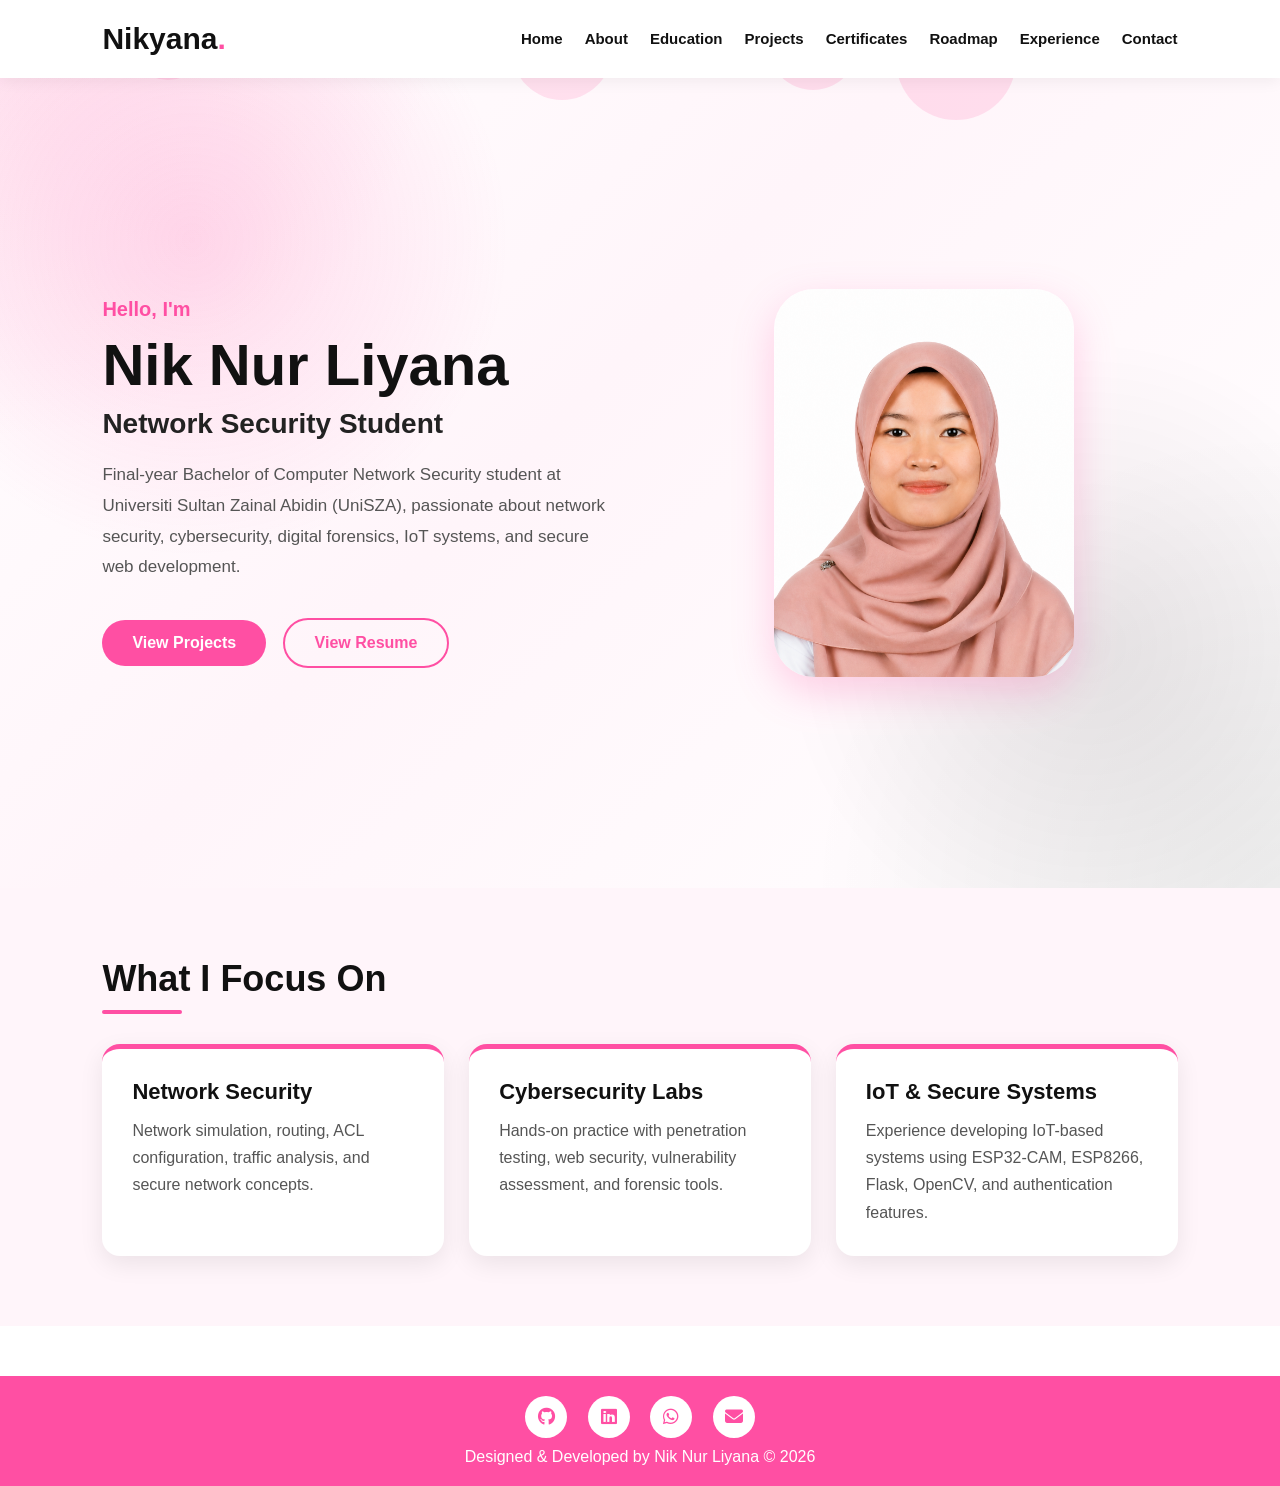
<file: index.html>
<!DOCTYPE html>
<html lang="en">
<head>
    <meta charset="UTF-8">
    <meta name="viewport" content="width=device-width, initial-scale=1.0">
    <title>Nikyana | E-Portfolio</title>
    <link rel="stylesheet" href="style.css">
    <link rel="stylesheet"
href="https://cdnjs.cloudflare.com/ajax/libs/font-awesome/6.5.1/css/all.min.css">
</head>
<body>

    <div class="particles">
    <span></span>
    <span></span>
    <span></span>
    <span></span>
    <span></span>
    <span></span>
    <span></span>
    <span></span>
</div>

<nav class="navbar">
    <div class="logo">Nikyana<span>.</span></div>

    <ul class="nav-links">
        <li><a href="index.html">Home</a></li>
        <li><a href="about.html">About</a></li>
        <li><a href="education.html">Education</a></li>
        <li><a href="projects.html">Projects</a></li>
        <li><a href="certificates.html">Certificates</a></li>
        <li><a href="roadmap.html">Roadmap</a></li>
        <li><a href="experience.html">Experience</a></li>
        <li><a href="contact.html">Contact</a></li>
    </ul>
</nav>

<section class="home">
    <div class="home-text">
        <p class="intro">Hello, I'm</p>
        <h1>Nik Nur Liyana</h1>
        <h3>Network Security Student</h3>

        <p class="description">
            Final-year Bachelor of Computer Network Security student at Universiti Sultan Zainal Abidin (UniSZA), 
            passionate about network security, cybersecurity, digital forensics, IoT systems, and secure web development.
        </p>

        <div class="buttons">
            <a href="projects.html" class="btn primary">View Projects</a>
            <a href="resume/myRESUME.pdf" target="_blank" class="btn secondary">View Resume</a>
        </div>
    </div>

    <div class="home-image">
        <img src="images/profile5.png" alt="Profile Picture">
    </div>
</section>

<section class="quick-section">
    <h2>What I Focus On</h2>

    <div class="quick-grid">
        <div class="quick-card">
            <h3>Network Security</h3>
            <p>Network simulation, routing, ACL configuration, traffic analysis, and secure network concepts.</p>
        </div>

        <div class="quick-card">
            <h3>Cybersecurity Labs</h3>
            <p>Hands-on practice with penetration testing, web security, vulnerability assessment, and forensic tools.</p>
        </div>

        <div class="quick-card">
            <h3>IoT & Secure Systems</h3>
            <p>Experience developing IoT-based systems using ESP32-CAM, ESP8266, Flask, OpenCV, and authentication features.</p>
        </div>
    </div>
</section>

<footer>

    <div class="social-icons">

        <a href="https://github.com/nikunuru04" target="_blank">
            <i class="fab fa-github"></i>
        </a>

        <a href="https://www.linkedin.com/in/nikyanaa" target="_blank">
            <i class="fab fa-linkedin"></i>
        </a>

        <a href="https://wa.me/60149162902" target="_blank">
            <i class="fab fa-whatsapp"></i>
        </a>

        <a href="mailto:nikyana69@gmail.com">
            <i class="fas fa-envelope"></i>
        </a>

    </div>

    <p>Designed & Developed by Nik Nur Liyana © 2026</p>

</footer>

</body>
</html>
</file>
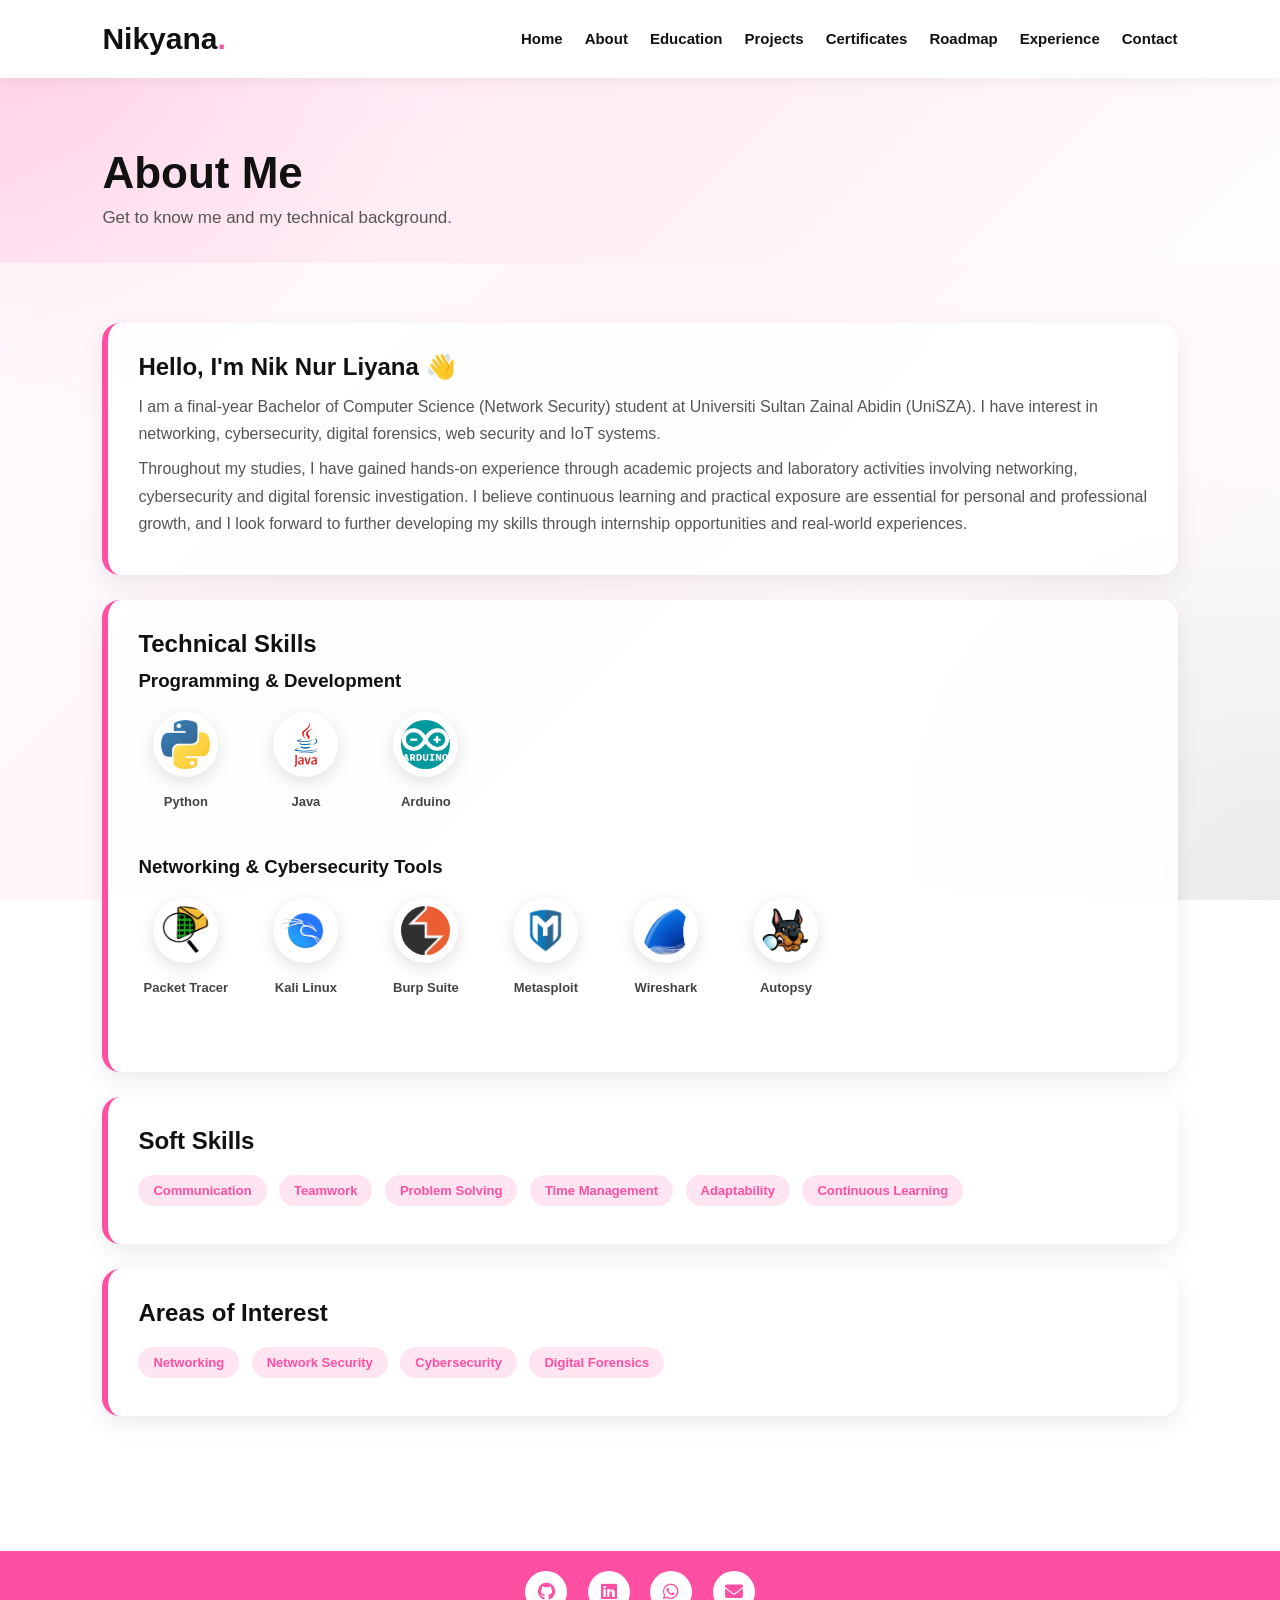
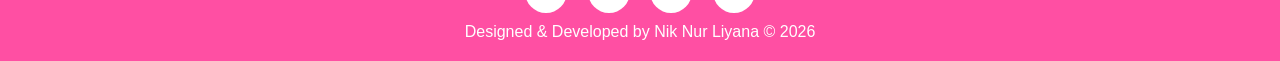
<file: about.html>
<!DOCTYPE html>
<html lang="en">
<head>
<meta charset="UTF-8">
<meta name="viewport" content="width=device-width, initial-scale=1.0">
<title>About | Nikyana</title>
<link rel="stylesheet" href="style.css">
</head>
<link rel="stylesheet"
href="https://cdnjs.cloudflare.com/ajax/libs/font-awesome/6.5.1/css/all.min.css">
<body>

<nav class="navbar">
<div class="logo">Nikyana<span>.</span></div>
<ul class="nav-links">
 <li><a href="index.html">Home</a></li>
        <li><a href="about.html">About</a></li>
        <li><a href="education.html">Education</a></li>
        <li><a href="projects.html">Projects</a></li>
        <li><a href="certificates.html">Certificates</a></li>
        <li><a href="roadmap.html">Roadmap</a></li>
        <li><a href="experience.html">Experience</a></li>
        <li><a href="contact.html">Contact</a></li>
</ul>
</nav>

<section class="page-header">
<h1>About Me</h1>
<p>Get to know me and my technical background.</p>
</section>

<section class="content-section">

<div class="card">
<h2>Hello, I'm Nik Nur Liyana 👋</h2>
<p>
I am a final-year Bachelor of Computer Science (Network Security) student at Universiti Sultan Zainal Abidin (UniSZA). 
I have interest in networking, cybersecurity, digital forensics, web security and IoT systems.
</p>
<p>
Throughout my studies, I have gained hands-on experience through academic projects and laboratory activities involving networking, cybersecurity and digital forensic investigation. 
I believe continuous learning and practical exposure are essential for personal and professional growth, and I look forward to further developing my skills through internship opportunities and real-world experiences.
</p>
</div>

<div class="card">
<h2>Technical Skills</h2>

<h3>Programming & Development</h3>
<div class="skill-icons">
    <div class="skill-item">
        <img src="images/python.jpg" alt="Python">
        <p>Python</p>
    </div>

    <div class="skill-item">
        <img src="images/java.jpg" alt="Java">
        <p>Java</p>
    </div>

    <div class="skill-item">
        <img src="images/arduino.jpg" alt="Arduino">
        <p>Arduino</p>
    </div>
</div>

<h3>Networking & Cybersecurity Tools</h3>
<div class="skill-icons">
    <div class="skill-item">
        <img src="images/packettracer.jpg" alt="Packet Tracer">
        <p>Packet Tracer</p>
    </div>

    <div class="skill-item">
        <img src="images/kalilinux.jpg" alt="Kali Linux">
        <p>Kali Linux</p>
    </div>

    <div class="skill-item">
        <img src="images/burpsuite.jpg" alt="Burp Suite">
        <p>Burp Suite</p>
    </div>

    <div class="skill-item">
        <img src="images/metasploit.png" alt="Metasploit">
        <p>Metasploit</p>
    </div>

    <div class="skill-item">
        <img src="images/wireshark.jpg" alt="Wireshark">
        <p>Wireshark</p>
    </div>

    <div class="skill-item">
        <img src="images/autopsy.jpg" alt="Autopsy">
        <p>Autopsy</p>
    </div>
</div>

</div>

<div class="card">
<h2>Soft Skills</h2>
<div class="tags">
<span>Communication</span>
<span>Teamwork</span>
<span>Problem Solving</span>
<span>Time Management</span>
<span>Adaptability</span>
<span>Continuous Learning</span>
</div>
</div>

<div class="card">
<h2>Areas of Interest</h2>
<div class="tags">
<span>Networking</span>
<span>Network Security</span>
<span>Cybersecurity</span>
<span>Digital Forensics</span>
</div>
</div>

</section>

<footer>

    <div class="social-icons">

        <a href="https://github.com/nikunuru04" target="_blank">
            <i class="fab fa-github"></i>
        </a>

        <a href="https://www.linkedin.com/in/nikyanaa" target="_blank">
            <i class="fab fa-linkedin"></i>
        </a>

        <a href="https://wa.me/60149162902" target="_blank">
            <i class="fab fa-whatsapp"></i>
        </a>

        <a href="mailto:nikyana69@gmail.com">
            <i class="fas fa-envelope"></i>
        </a>

    </div>

    <p>Designed & Developed by Nik Nur Liyana © 2026</p>

</footer>

</body>
</html>
</file>
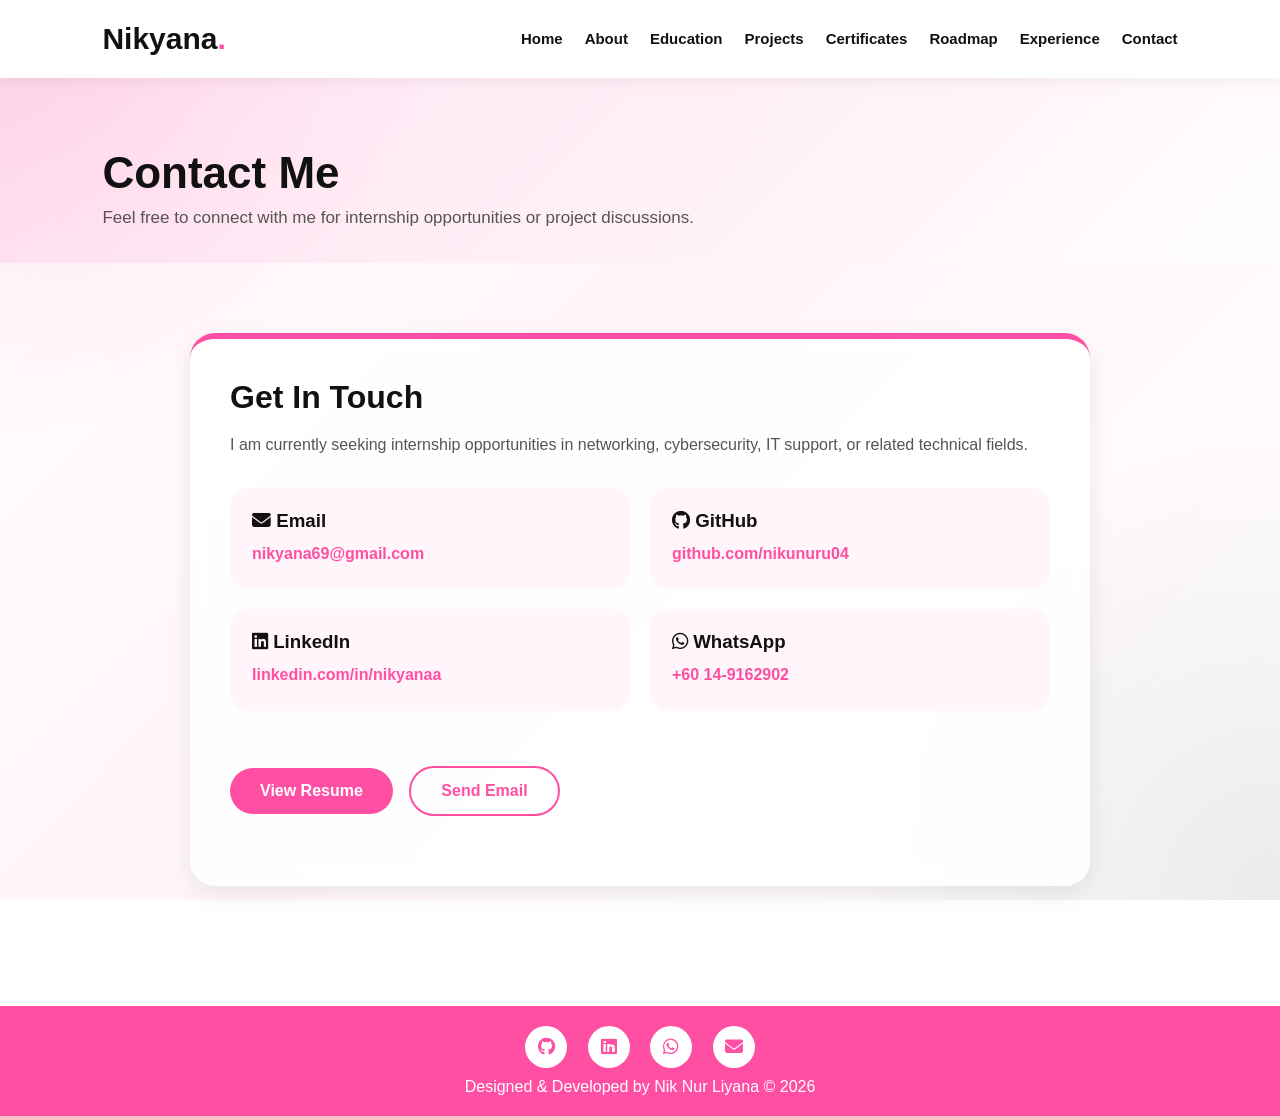
<file: contact.html>
<!DOCTYPE html>
<html lang="en">
<head>
<meta charset="UTF-8">
<meta name="viewport" content="width=device-width, initial-scale=1.0">
<title>Contact | Nikyana</title>
<link rel="stylesheet" href="style.css">
<link rel="stylesheet"
href="https://cdnjs.cloudflare.com/ajax/libs/font-awesome/6.5.1/css/all.min.css">
</head>

<body>

<nav class="navbar">
<div class="logo">Nikyana<span>.</span></div>

<ul class="nav-links">
    <li><a href="index.html">Home</a></li>
        <li><a href="about.html">About</a></li>
        <li><a href="education.html">Education</a></li>
        <li><a href="projects.html">Projects</a></li>
        <li><a href="certificates.html">Certificates</a></li>
        <li><a href="roadmap.html">Roadmap</a></li>
        <li><a href="experience.html">Experience</a></li>
        <li><a href="contact.html">Contact</a></li>
</ul>
</nav>

<section class="page-header">
<h1>Contact Me</h1>
<p>Feel free to connect with me for internship opportunities or project discussions.</p>
</section>

<section class="contact-section">

<div class="contact-card">
<h2>Get In Touch</h2>

<p>
I am currently seeking internship opportunities in networking, cybersecurity,
IT support, or related technical fields.
</p>

<div class="contact-info">

    <div class="contact-item">
        <h3>
            <i class="fas fa-envelope"></i>
            Email
        </h3>

        <p>
            <a href="mailto:nikyana69@gmail.com">
                nikyana69@gmail.com
            </a>
        </p>
    </div>


    <div class="contact-item">
        <h3>
            <i class="fab fa-github"></i>
            GitHub
        </h3>

        <p>
            <a href="https://github.com/nikunuru04" target="_blank">
                github.com/nikunuru04
            </a>
        </p>
    </div>


    <div class="contact-item">
        <h3>
            <i class="fab fa-linkedin"></i>
            LinkedIn
        </h3>

        <p>
            <a href="https://www.linkedin.com/in/nikyanaa" target="_blank">
                linkedin.com/in/nikyanaa
            </a>
        </p>
    </div>


    <div class="contact-item">
        <h3>
            <i class="fab fa-whatsapp"></i>
            WhatsApp
        </h3>

        <p>
            <a href="https://wa.me/60149162902" target="_blank">
                +60 14-9162902
            </a>
        </p>

</div>

<div class="buttons">
<a href="resume/myRESUME.pdf" target="_blank" class="btn primary">View Resume</a>
<a href="mailto:nikyana69@gmail.com" class="btn secondary">Send Email</a>
</div>

</div>

</section>

<footer>

    <div class="social-icons">

        <a href="https://github.com/nikunuru04" target="_blank">
            <i class="fab fa-github"></i>
        </a>

        <a href="https://www.linkedin.com/in/nikyanaa" target="_blank">
            <i class="fab fa-linkedin"></i>
        </a>

        <a href="https://wa.me/60149162902" target="_blank">
            <i class="fab fa-whatsapp"></i>
        </a>

        <a href="mailto:nikyana69@gmail.com">
            <i class="fas fa-envelope"></i>
        </a>

    </div>

    <p>Designed & Developed by Nik Nur Liyana © 2026</p>

</footer>

</body>
</html>
</file>
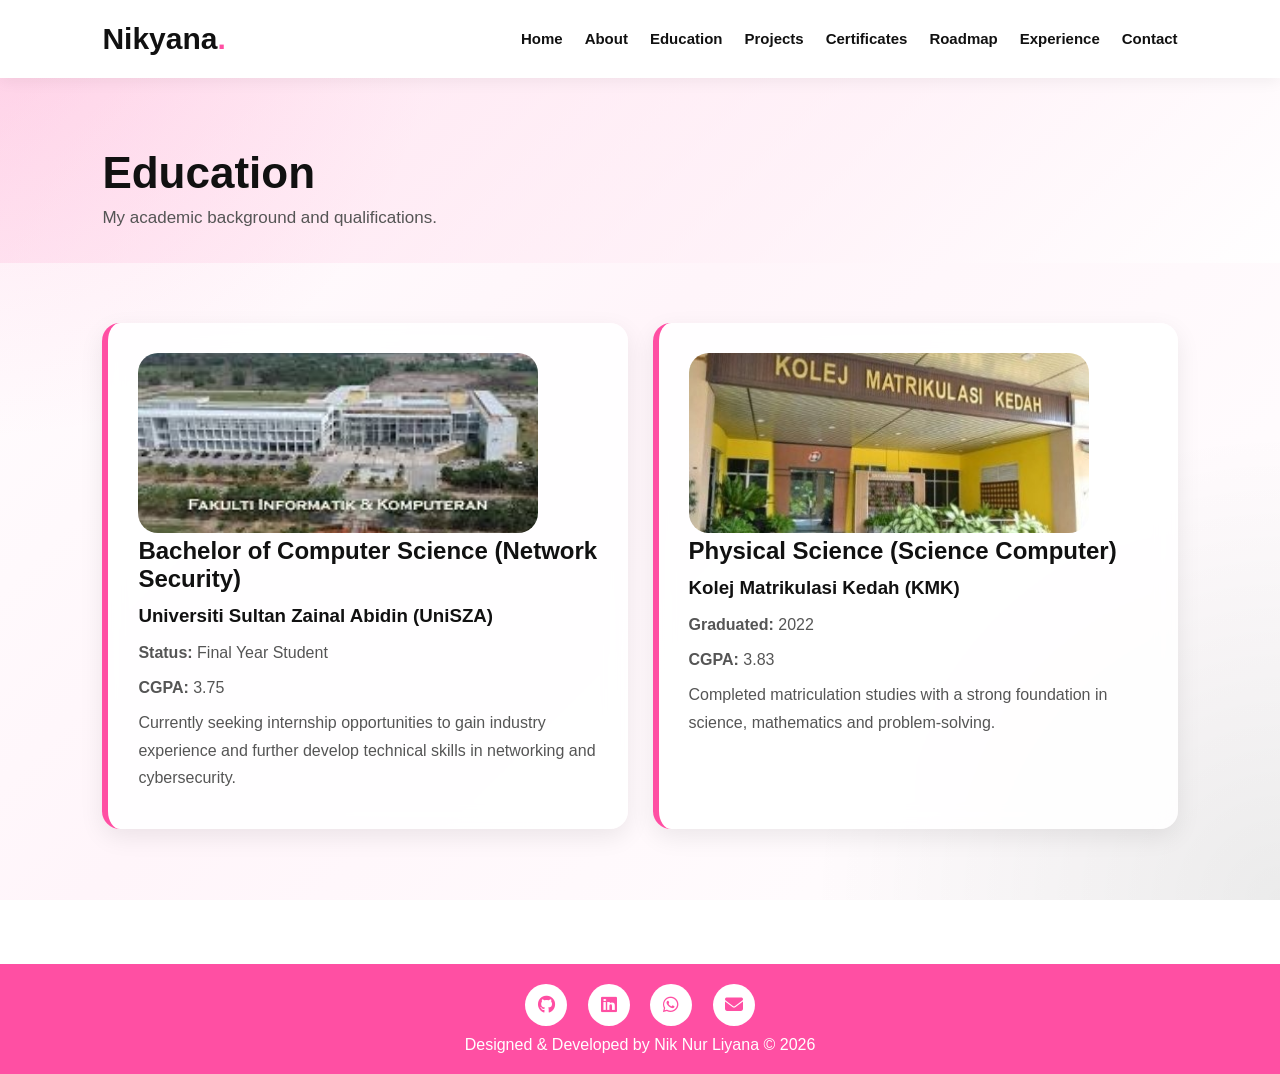
<file: education.html>
<!DOCTYPE html>
<html lang="en">
<head>
<meta charset="UTF-8">
<meta name="viewport" content="width=device-width, initial-scale=1.0">
<title>Education | Nikyana</title>
<link rel="stylesheet" href="style.css">
<link rel="stylesheet"
href="https://cdnjs.cloudflare.com/ajax/libs/font-awesome/6.5.1/css/all.min.css">
</head>
<body>

<nav class="navbar">
<div class="logo">Nikyana<span>.</span></div>
<ul class="nav-links">
    <li><a href="index.html">Home</a></li>
        <li><a href="about.html">About</a></li>
        <li><a href="education.html">Education</a></li>
        <li><a href="projects.html">Projects</a></li>
        <li><a href="certificates.html">Certificates</a></li>
        <li><a href="roadmap.html">Roadmap</a></li>
        <li><a href="experience.html">Experience</a></li>
        <li><a href="contact.html">Contact</a></li>
</ul>
</nav>

<section class="page-header">
<h1>Education</h1>
<p>My academic background and qualifications.</p>
</section>

<section class="content-section">

<div class="grid">

<div class="card image-card">
<img src="images/unisza.jpeg" alt="UniSZA">

<h2>Bachelor of Computer Science (Network Security)</h2>
<h3>Universiti Sultan Zainal Abidin (UniSZA)</h3>

<p><strong>Status:</strong> Final Year Student</p>
<p><strong>CGPA:</strong> 3.75</p>
<p>
Currently seeking internship opportunities to gain industry experience and further develop technical skills in networking and cybersecurity.
</p>
</div>

<div class="card image-card">
<img src="images/kmk.jpg" alt="Kolej Matrikulasi Kedah">

<h2>Physical Science (Science Computer)</h2>
<h3>Kolej Matrikulasi Kedah (KMK)</h3>

<p><strong>Graduated:</strong> 2022</p>
<p><strong>CGPA:</strong> 3.83</p>
<p>
Completed matriculation studies with a strong foundation in science, mathematics and problem-solving.
</p>
</div>

</div>

</section>

<footer>

    <div class="social-icons">

        <a href="https://github.com/nikunuru04" target="_blank">
            <i class="fab fa-github"></i>
        </a>

        <a href="https://www.linkedin.com/in/nikyanaa" target="_blank">
            <i class="fab fa-linkedin"></i>
        </a>

        <a href="https://wa.me/60149162902" target="_blank">
            <i class="fab fa-whatsapp"></i>
        </a>

        <a href="mailto:nikyana69@gmail.com">
            <i class="fas fa-envelope"></i>
        </a>

    </div>

    <p>Designed & Developed by Nik Nur Liyana © 2026</p>

</footer>

</body>
</html>
</file>
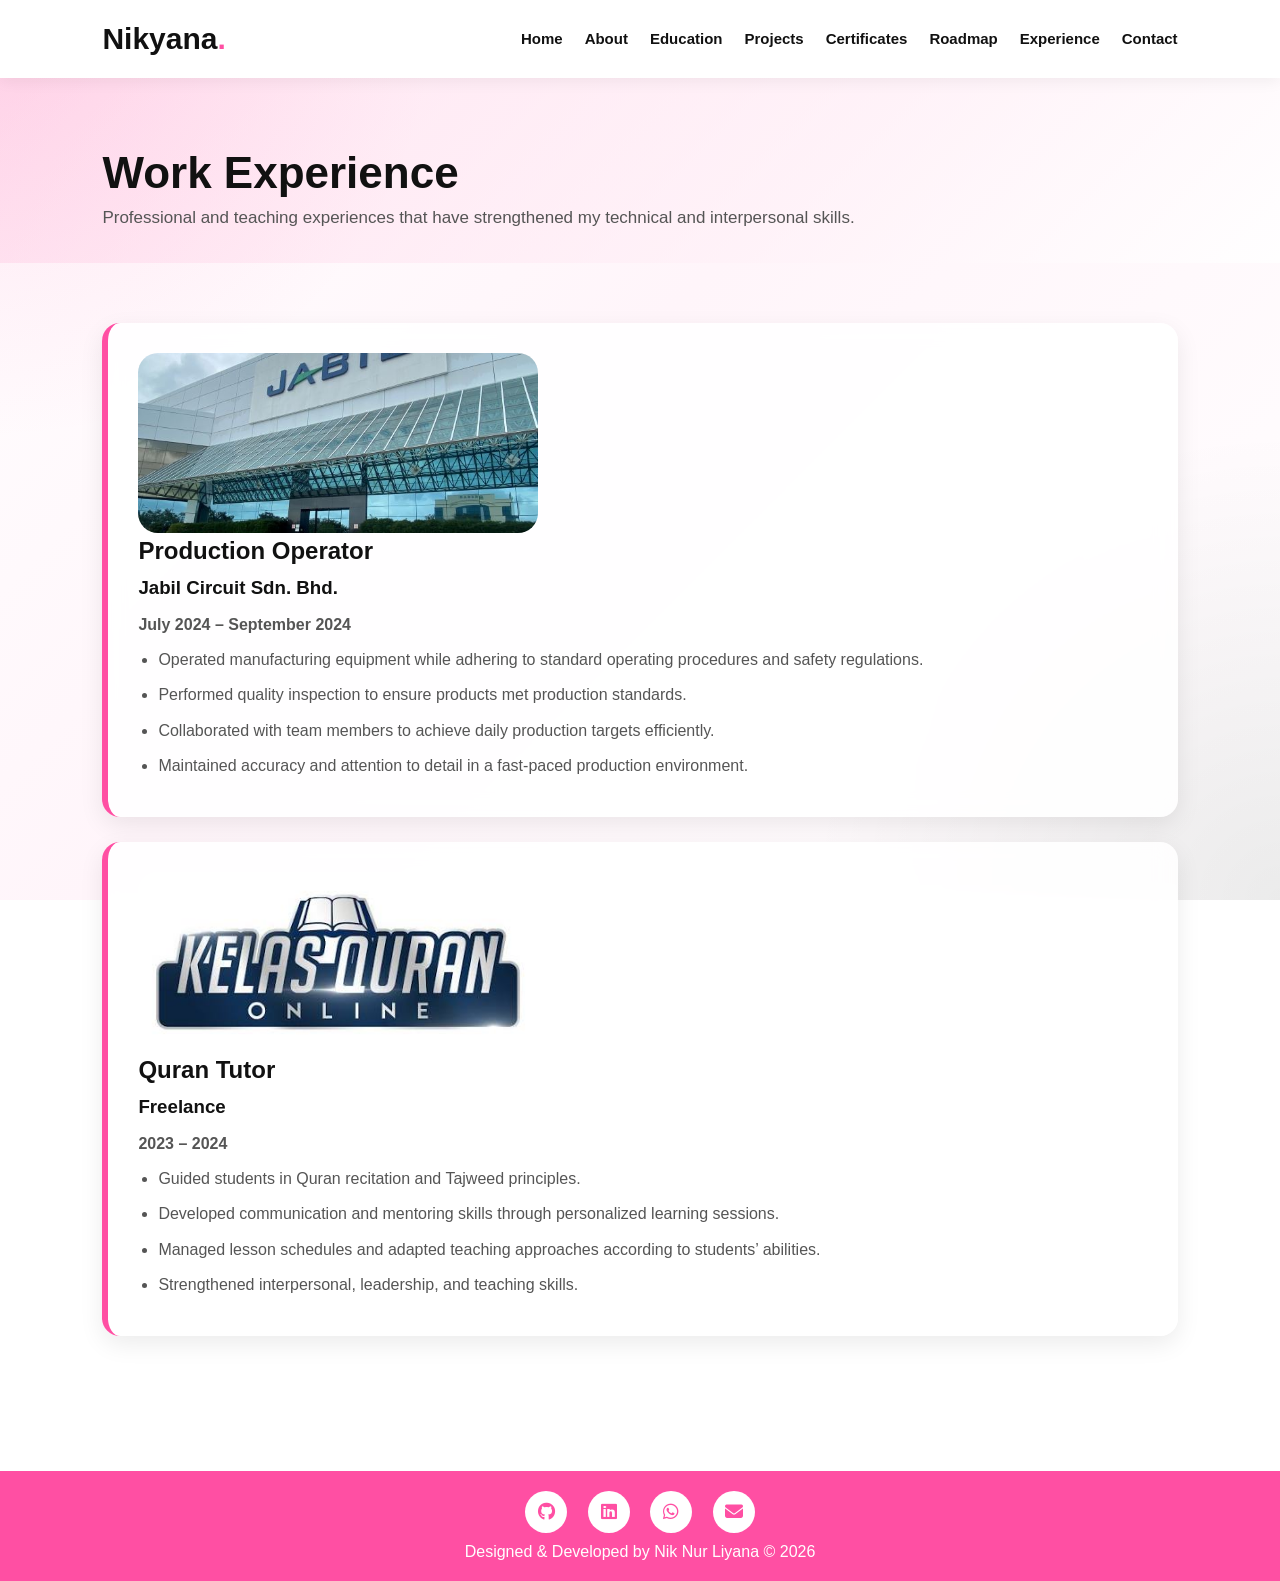
<file: experience.html>
<!DOCTYPE html>
<html lang="en">
<head>
    <meta charset="UTF-8">
    <meta name="viewport" content="width=device-width, initial-scale=1.0">
    <title>Experience | Nikyana</title>
    <link rel="stylesheet" href="style.css">
    <link rel="stylesheet"
href="https://cdnjs.cloudflare.com/ajax/libs/font-awesome/6.5.1/css/all.min.css">
</head>
<body>

<nav class="navbar">
    <div class="logo">Nikyana<span>.</span></div>

    <ul class="nav-links">
        <li><a href="index.html">Home</a></li>
        <li><a href="about.html">About</a></li>
        <li><a href="education.html">Education</a></li>
        <li><a href="projects.html">Projects</a></li>
        <li><a href="certificates.html">Certificates</a></li>
        <li><a href="roadmap.html">Roadmap</a></li>
        <li><a href="experience.html">Experience</a></li>
        <li><a href="contact.html">Contact</a></li>
    </ul>
</nav>

<section class="page-header">
    <h1>Work Experience</h1>
    <p>
        Professional and teaching experiences that have strengthened my technical and interpersonal skills.
    </p>
</section>

<section class="content-section">

    <!-- JABIL -->

    <div class="card image-card">

        <img src="images/jabil.jpg">

        <h2>Production Operator</h2>

        <h3>Jabil Circuit Sdn. Bhd.</h3>

        <p><strong>July 2024 – September 2024</strong></p>

        <ul>
            <li>Operated manufacturing equipment while adhering to standard operating procedures and safety regulations.</li>

            <li>Performed quality inspection to ensure products met production standards.</li>

            <li>Collaborated with team members to achieve daily production targets efficiently.</li>

            <li>Maintained accuracy and attention to detail in a fast-paced production environment.</li>

        </ul>

    </div>


    <!-- QURAN TUTOR -->

    <div class="card image-card">

        <img src="images/kqo.jpg" alt="Quran Tutor">

        <h2>Quran Tutor</h2>

        <h3>Freelance</h3>

        <p><strong>2023 – 2024</strong></p>

        <ul>

            <li>Guided students in Quran recitation and Tajweed principles.</li>

            <li>Developed communication and mentoring skills through personalized learning sessions.</li>

            <li>Managed lesson schedules and adapted teaching approaches according to students’ abilities.</li>

            <li>Strengthened interpersonal, leadership, and teaching skills.</li>

        </ul>

    </div>

</section>

<footer>

    <div class="social-icons">

        <a href="https://github.com/nikunuru04" target="_blank">
            <i class="fab fa-github"></i>
        </a>

        <a href="https://www.linkedin.com/in/nikyanaa" target="_blank">
            <i class="fab fa-linkedin"></i>
        </a>

        <a href="https://wa.me/60149162902" target="_blank">
            <i class="fab fa-whatsapp"></i>
        </a>

        <a href="mailto:nikyana69@gmail.com">
            <i class="fas fa-envelope"></i>
        </a>

    </div>

    <p>Designed & Developed by Nik Nur Liyana © 2026</p>

</footer>

</body>
</html>
</file>
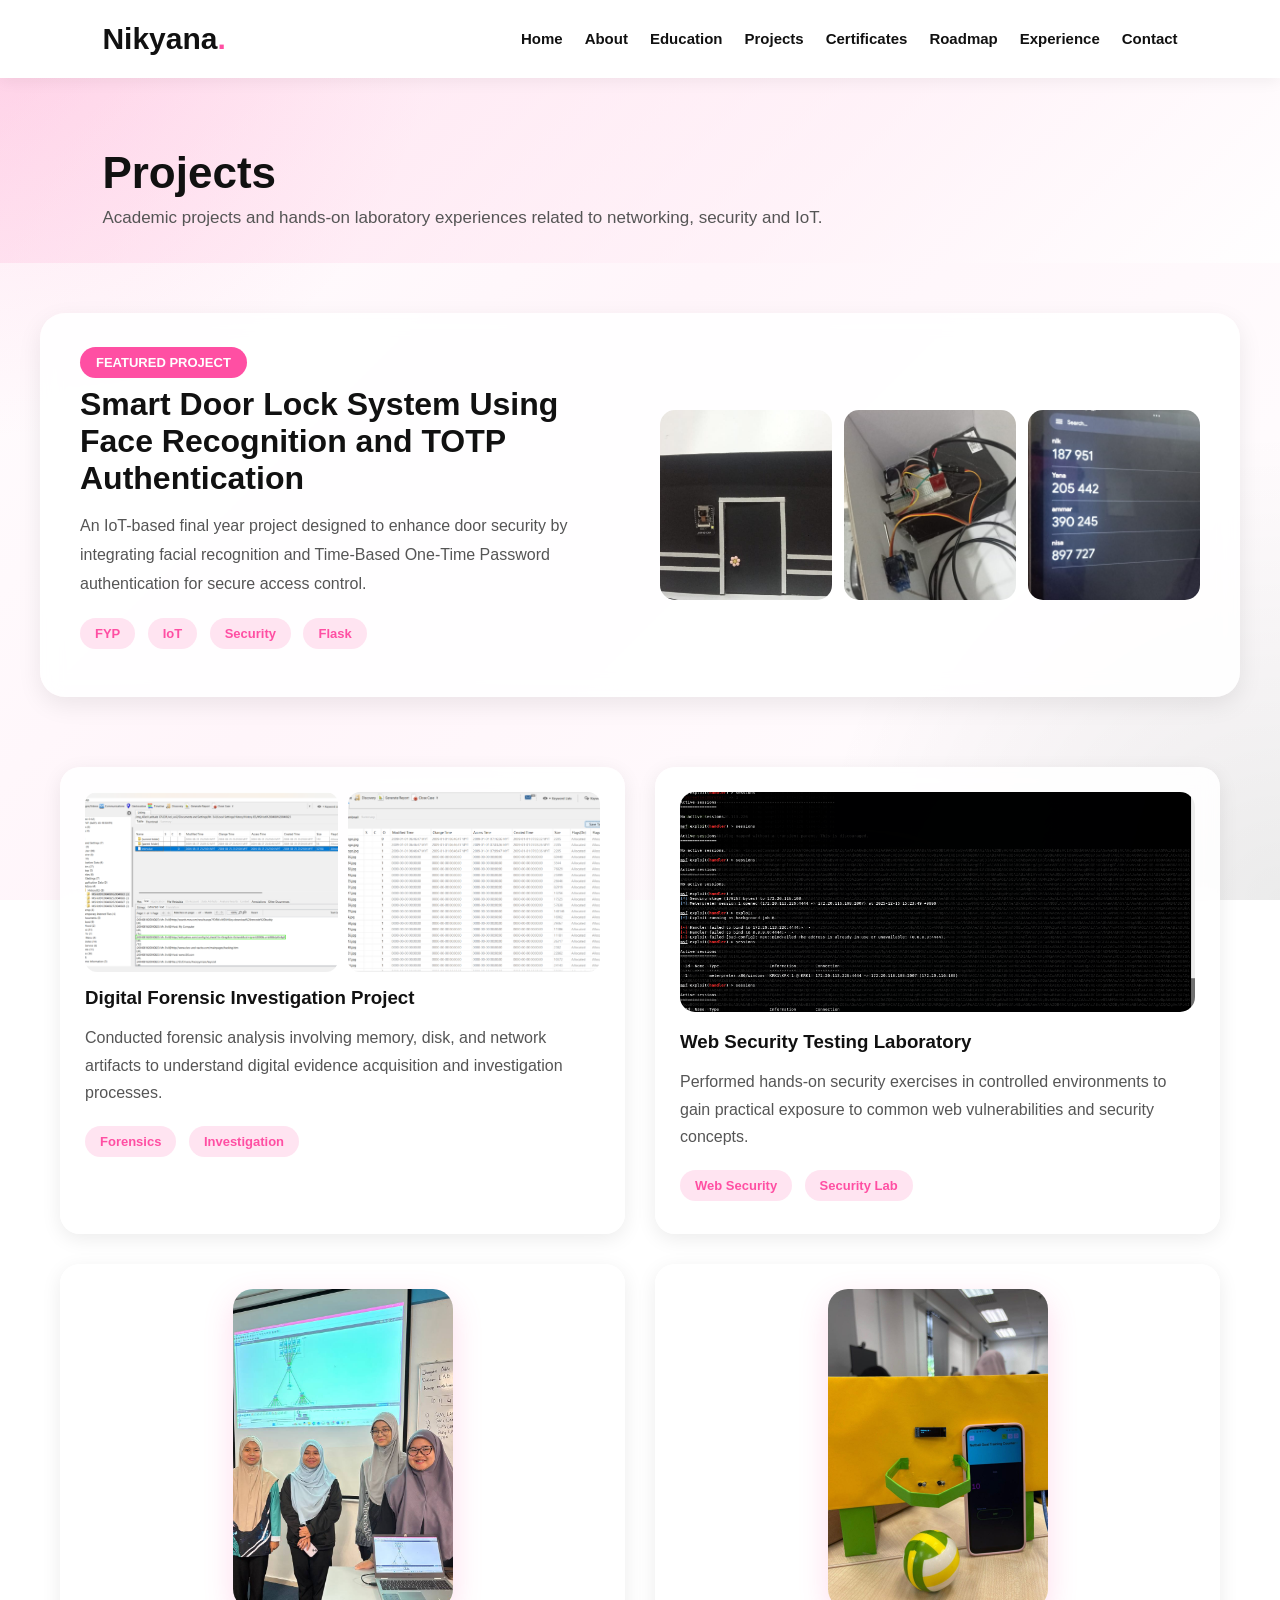
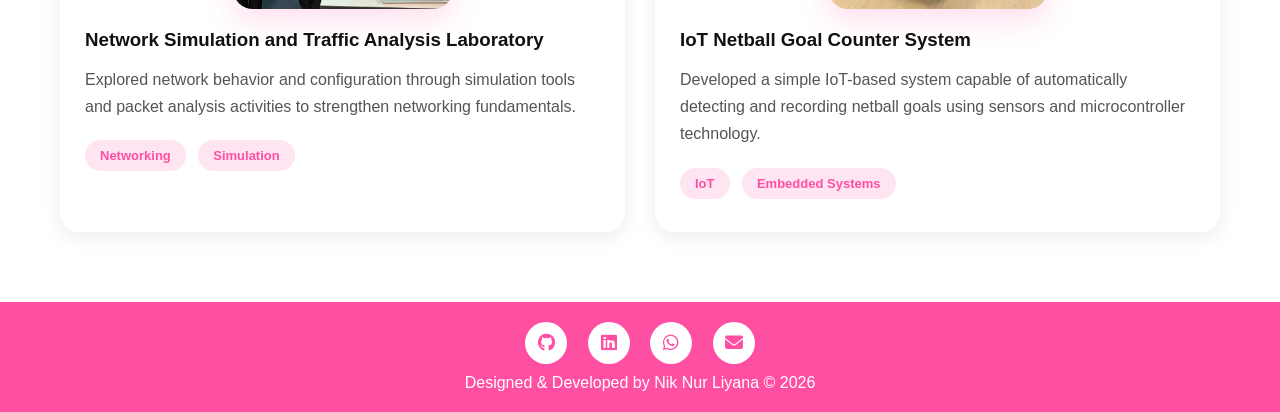
<file: projects.html>
<!DOCTYPE html>
<html lang="en">
<head>
<meta charset="UTF-8">
<meta name="viewport" content="width=device-width, initial-scale=1.0">
<title>Projects | Nikyana</title>
<link rel="stylesheet" href="style.css">
<link rel="stylesheet"
href="https://cdnjs.cloudflare.com/ajax/libs/font-awesome/6.5.1/css/all.min.css">
</head>

<body>

<nav class="navbar">
    <div class="logo">Nikyana<span>.</span></div>

    <ul class="nav-links">
        <li><a href="index.html">Home</a></li>
        <li><a href="about.html">About</a></li>
        <li><a href="education.html">Education</a></li>
        <li><a href="projects.html">Projects</a></li>
        <li><a href="certificates.html">Certificates</a></li>
        <li><a href="roadmap.html">Roadmap</a></li>
        <li><a href="experience.html">Experience</a></li>
        <li><a href="contact.html">Contact</a></li>
    </ul>
</nav>

<section class="page-header">
    <h1>Projects</h1>
    <p>Academic projects and hands-on laboratory experiences related to networking, security and IoT.</p>
</section>

<section class="featured-project">

    <div class="featured-content">
        <span class="badge">FEATURED PROJECT</span>

        <h2>Smart Door Lock System Using Face Recognition and TOTP Authentication</h2>

        <p>
            An IoT-based final year project designed to enhance door security by integrating facial recognition
            and Time-Based One-Time Password authentication for secure access control.
        </p>

        <div class="tags">
            <span>FYP</span>
            <span>IoT</span>
            <span>Security</span>
            <span>Flask</span>
        </div>
    </div>

    <div class="forensic-gallery">
        <img src="images/fyp1.png" alt="FYP Screenshot 1">
        <img src="images/fyp2.png" alt="FYP Screenshot 2">
        <img src="images/fyp3.png" alt="FYP Screenshot 3">
    </div>

</section>

<section class="project-grid">

    <div class="project-card">
        <div class="forensic-gallery">
            <img src="images/forensic1.png" alt="Forensic Project Screenshot 1">
            <img src="images/forensic2.png" alt="Forensic Project Screenshot 2">
        </div>

        <h3>Digital Forensic Investigation Project</h3>
        <p>
            Conducted forensic analysis involving memory, disk, and network artifacts to understand digital
            evidence acquisition and investigation processes.
        </p>

        <div class="tags">
            <span>Forensics</span>
            <span>Investigation</span>
        </div>
    </div>

    <div class="project-card">
        <img src="images/securitylab.png" class="project-image" alt="Security Lab Screenshot">

        <h3>Web Security Testing Laboratory</h3>
        <p>
            Performed hands-on security exercises in controlled environments to gain practical exposure to common
            web vulnerabilities and security concepts.
        </p>

        <div class="tags">
            <span>Web Security</span>
            <span>Security Lab</span>
        </div>
    </div>

    <div class="project-card">
        <img src="images/networklab.png" class="network-image" alt="Network Lab Screenshot">

        <h3>Network Simulation and Traffic Analysis Laboratory</h3>
        <p>
            Explored network behavior and configuration through simulation tools and packet analysis activities
            to strengthen networking fundamentals.
        </p>

        <div class="tags">
            <span>Networking</span>
            <span>Simulation</span>
        </div>
    </div>

    <div class="project-card">
        <img src="images/iotcounter.jpeg" class="iot-image" alt="IoT Netball Goal Counter">

        <h3>IoT Netball Goal Counter System</h3>
        <p>
            Developed a simple IoT-based system capable of automatically detecting and recording netball goals
            using sensors and microcontroller technology.
        </p>

        <div class="tags">
            <span>IoT</span>
            <span>Embedded Systems</span>
        </div>
    </div>

</section>

<footer>
    <div class="social-icons">
        <a href="https://github.com/nikunuru04" target="_blank"><i class="fab fa-github"></i></a>
        <a href="https://www.linkedin.com/in/nikyanaa" target="_blank"><i class="fab fa-linkedin"></i></a>
        <a href="https://wa.me/60149162902" target="_blank"><i class="fab fa-whatsapp"></i></a>
        <a href="mailto:nikyana69@gmail.com"><i class="fas fa-envelope"></i></a>
    </div>

    <p>Designed & Developed by Nik Nur Liyana © 2026</p>
</footer>

</body>
</html>
</file>
<file: style.css>
*{
    margin:0;
    padding:0;
    box-sizing:border-box;
    font-family: Arial, sans-serif;
}

html{
    scroll-behavior:smooth;
}

body{
    background:#fff;
    color:#111;
}

/* NAVBAR */
.navbar{
    width:100%;
    padding:22px 8%;
    display:flex;
    justify-content:space-between;
    align-items:center;
    background:#fff;
    position:sticky;
    top:0;
    z-index:1000;
    box-shadow:0 3px 15px rgba(0,0,0,0.06);
}

.logo{
    font-size:30px;
    font-weight:800;
    color:#111;
}

.logo span{
    color:#ff4fa3;
}

.nav-links{
    list-style:none;
    display:flex;
    gap:22px;
}

.nav-links a{
    text-decoration:none;
    color:#111;
    font-weight:600;
    font-size:15px;
    transition:.3s;
}

.nav-links a:hover{
    color:#ff4fa3;
}

/* HOME */
.home{
    min-height:90vh;
    display:flex;
    align-items:center;
    justify-content:space-between;
    gap:60px;
    padding:70px 8%;
}

.home-text{
    flex:1;
}

.intro{
    color:#ff4fa3;
    font-size:20px;
    font-weight:700;
}

.home-text h1{
    font-size:58px;
    margin:10px 0;
    color:#111;
}

.home-text h3{
    font-size:28px;
    margin-bottom:20px;
    color:#222;
}

.description{
    max-width:680px;
    line-height:1.8;
    font-size:17px;
    color:#555;
}

.buttons{
    margin-top:35px;
}

.btn{
    text-decoration:none;
    padding:14px 30px;
    border-radius:40px;
    font-weight:700;
    margin-right:12px;
    display:inline-block;
    transition:.3s;
}

.primary{
    background:#ff4fa3;
    color:white;
}

.primary:hover{
    background:#111;
}

.secondary{
    border:2px solid #ff4fa3;
    color:#ff4fa3;
}

.secondary:hover{
    background:#ff4fa3;
    color:white;
}

.home-image{
    flex:1;
    display:flex;
    justify-content:center;
    align-items:center;
}

.home-image img{
    width:300px;
    max-width:100%;
    height:auto;

    border-radius:40px;

    box-shadow:0 15px 40px rgba(255,79,163,0.25);

    object-fit:contain;
}

/* QUICK SECTION */
.quick-section{
    padding:70px 8%;
    background:#fff5fa;
}

.quick-section h2{
    font-size:36px;
    margin-bottom:30px;
    color:#111;
}

.quick-section h2::after{
    content:"";
    display:block;
    width:80px;
    height:4px;
    background:#ff4fa3;
    margin-top:10px;
    border-radius:10px;
}

.quick-grid{
    display:grid;
    grid-template-columns:repeat(3, 1fr);
    gap:25px;
}

.quick-card{
    background:#fff;
    padding:30px;
    border-radius:18px;
    box-shadow:0 8px 25px rgba(0,0,0,0.08);
    border-top:5px solid #ff4fa3;
}

.quick-card h3{
    margin-bottom:12px;
    font-size:22px;
    color:#111;
}

.quick-card p{
    color:#555;
    line-height:1.7;
}

/* GENERAL PAGE */
.page-header{
    padding:70px 8% 35px;
    background:#fff5fa;
}

.page-header h1{
    font-size:44px;
    color:#111;
}

.page-header p{
    color:#555;
    margin-top:10px;
    font-size:17px;
}

.content-section{
    padding:60px 8%;
}

.card{
    background:#fff;
    padding:30px;
    border-radius:18px;
    box-shadow:0 8px 25px rgba(0,0,0,0.08);
    border-left:6px solid #ff4fa3;
    margin-bottom:25px;
}

.card h2,
.card h3{
    color:#111;
    margin-bottom:12px;
}

.card p,
.card li{
    color:#555;
    line-height:1.7;
    margin-bottom:8px;
}

.card ul{
    padding-left:20px;
}

.grid{
    display:grid;
    grid-template-columns:repeat(2, 1fr);
    gap:25px;
}

.tag{
    display:inline-block;
    background:#111;
    color:#fff;
    padding:8px 14px;
    border-radius:30px;
    margin:5px;
    font-size:14px;
}

.pink-tag{
    background:#ff4fa3;
}

/* IMAGE CARDS */
.image-card img{
    width:400px;
    height:180px;
    object-fit:cover;
    border-radius:20px;
}

/* FOOTER */
footer{
    text-align:center;
    padding:25px;
    background:#111;
    color:#fff;
}

/* RESPONSIVE */
@media(max-width:900px){
    .nav-links{
        display:none;
    }

    .home{
        flex-direction:column-reverse;
        text-align:center;
    }

    .home-text h1{
        font-size:42px;
    }

    .home-image img{
        width:250px;
        height:250px;
    }

    .quick-grid,
    .grid{
        grid-template-columns:1fr;
    }
}

.project-img{
    width:100%;
    max-width:500px;
    height:250px;
    object-fit:cover;
    border-radius:15px;
    margin-bottom:15px;
    display:block;
}

.placeholder-box{
    width:100%;
    max-width:500px;
    height:250px;
    border:2px dashed #ff69b4;
    border-radius:15px;
    display:flex;
    align-items:center;
    justify-content:center;
    margin-bottom:20px;
    color:#ff69b4;
    font-weight:600;
}

.project-tag{
    display:inline-block;
    background:#ff69b4;
    color:white;
    padding:8px 15px;
    border-radius:30px;
    margin-top:10px;
    font-size:14px;
}

/* =========================
   PROJECT PAGE REVAMP
========================= */

.featured-project{
    max-width:1200px;
    margin:50px auto;
    padding:40px;
    background:white;
    border-radius:25px;
    display:grid;
    grid-template-columns:1fr 1fr;
    gap:40px;
    box-shadow:0 8px 25px rgba(0,0,0,0.08);
}

.featured-content h2{
    font-size:2rem;
    margin:15px 0;
}

.featured-content p{
    color:#555;
    line-height:1.8;
}

.badge{
    background:#ff4fa3;
    color:white;
    padding:8px 16px;
    border-radius:30px;
    font-size:13px;
    font-weight:600;
}

.placeholder-box{
    width:100%;
    height:300px;
    border:3px dashed #ff4fa3;
    border-radius:20px;
    display:flex;
    align-items:center;
    justify-content:center;
    color:#ff4fa3;
    font-weight:600;
}

.project-grid{
    max-width:1200px;
    margin:auto;
    display:grid;
    grid-template-columns:repeat(auto-fit,minmax(400px,1fr));
    gap:30px;
    padding:20px;
}

.project-card{
    background:white;
    padding:25px;
    border-radius:20px;
    box-shadow:0 5px 20px rgba(0,0,0,0.08);
    transition:0.3s;
}

.project-card:hover{
    transform:translateY(-8px);
}

.project-card h3{
    margin-top:15px;
    margin-bottom:15px;
}

.project-card p{
    color:#555;
    line-height:1.7;
}

.project-image{
    width:100%;
    height:220px;
    object-fit:cover;
    border-radius:15px;
}

.forensic-gallery{
    display:grid;
    grid-template-columns:1fr 1fr;
    gap:10px;
}

.forensic-gallery img{
    width:100%;
    height:180px;
    object-fit:cover;
    border-radius:12px;
}

.featured-project .forensic-gallery{
    display:grid;
    grid-template-columns:repeat(3, 1fr);
    gap:12px;
    align-items:center;
}

.featured-project .forensic-gallery img{
    width:100%;
    height:190px;
    object-fit:cover;
    border-radius:15px;
}

.iot-image,
.network-image{
    width:220px;
    height:320px;

    object-fit:cover;

    border-radius:20px;

    display:block;

    margin:0 auto 20px auto;

    box-shadow:
    0 10px 30px rgba(255,79,163,0.2);
}

@media(max-width:768px){
    .featured-project .forensic-gallery{
        grid-template-columns:1fr;
    }
}

.tags{
    margin-top:20px;
}

.tags span{
    display:inline-block;
    background:#ffe4f1;
    color:#ff4fa3;
    padding:8px 15px;
    border-radius:20px;
    margin-right:8px;
    margin-bottom:8px;
    font-size:13px;
    font-weight:600;
}

/* MOBILE */

@media(max-width:768px){

    .featured-project{
        grid-template-columns:1fr;
        padding:25px;
    }

    .project-grid{
        grid-template-columns:1fr;
    }

}

/* CONTACT PAGE */

.contact-section{
    padding:70px 8%;
    display:flex;
    justify-content:center;
}

.contact-card{
    max-width:900px;
    width:100%;
    background:white;
    padding:40px;
    border-radius:25px;
    box-shadow:0 8px 25px rgba(0,0,0,0.08);
    border-top:6px solid #ff4fa3;
}

.contact-card h2{
    font-size:32px;
    margin-bottom:15px;
}

.contact-card p{
    color:#555;
    line-height:1.7;
}

.contact-info{
    display:grid;
    grid-template-columns:repeat(2,1fr);
    gap:20px;
    margin-top:30px;
    margin-bottom:30px;
}

.contact-item{
    background:#fff5fa;
    padding:22px;
    border-radius:18px;
}

.contact-item h3{
    color:#111;
    margin-bottom:8px;
}

.contact-item a{
    color:#ff4fa3;
    text-decoration:none;
    font-weight:600;
}

@media(max-width:768px){
    .contact-info{
        grid-template-columns:1fr;
    }
}

/* SKILL ICONS */

.skill-icons{
    display:flex;
    flex-wrap:wrap;
    gap:25px;
    margin:20px 0 35px;
}

.skill-item{
    text-align:center;
    width:95px;
}

.skill-item img{
    width:65px;
    height:65px;
    object-fit:cover;
    border-radius:50%;
    padding:8px;
    background:white;
    box-shadow:0 5px 18px rgba(0,0,0,0.12);
    transition:0.3s;
}

.skill-item img:hover{
    transform:translateY(-6px);
    box-shadow:0 8px 25px rgba(255,79,163,0.35);
}

.skill-item p{
    margin-top:10px;
    font-size:13px;
    font-weight:600;
    color:#444;
}

/* PROFESSIONAL PAGE WALLPAPER */

body{
    background:
        radial-gradient(circle at top left, rgba(255,79,163,0.16), transparent 28%),
        radial-gradient(circle at bottom right, rgba(0,0,0,0.08), transparent 30%),
        linear-gradient(135deg, #ffffff 0%, #fff5fa 45%, #ffffff 100%);
    background-attachment: fixed;
}

.page-header{
    background:
        linear-gradient(135deg, rgba(255,79,163,0.13), rgba(255,255,255,0.85));
}

.card,
.project-card,
.featured-project,
.contact-card{
    background:rgba(255,255,255,0.88);
    backdrop-filter: blur(10px);
}

.home{
    background:
        radial-gradient(circle at 15% 20%, rgba(255,79,163,0.18), transparent 25%),
        radial-gradient(circle at 85% 70%, rgba(0,0,0,0.08), transparent 25%);
}

/* FOOTER */

footer{
    background:#ff4fa3;
    color:white;
    text-align:center;
    padding:20px 20px;
    margin-top:50px;
}

footer p{
    font-size:16px;
    margin-top:8px;
}

.social-icons{
    margin-bottom:10px;
}

.social-icons a{
    display:inline-flex;
    justify-content:center;
    align-items:center;

    width:42px;
    height:42px;

    background:white;
    color:#ff4fa3;

    border-radius:50%;

    margin:0 8px;

    text-decoration:none;

    font-size:18px;

    transition:0.3s;
}

.social-icons a:hover{
    transform:translateY(-8px);
    background:black;
    color:white;
}

/* ROADMAP PAGE */

.roadmap-container{
    display:grid;
    grid-template-columns:repeat(2,1fr);
    gap:25px;
}

.roadmap-card{
    background:rgba(255,255,255,0.9);
    padding:30px;
    border-radius:22px;
    box-shadow:0 8px 25px rgba(0,0,0,0.08);
    border-left:6px solid #ff4fa3;
    transition:0.3s;
}

.roadmap-card:hover{
    transform:translateY(-6px);
    box-shadow:0 10px 30px rgba(255,79,163,0.25);
}

.roadmap-card h2{
    color:#ff4fa3;
    margin-bottom:10px;
    font-size:20px;
}

.roadmap-card h3{
    color:#111;
    margin-bottom:12px;
    font-size:24px;
}

.roadmap-card p{
    color:#555;
    line-height:1.8;
}

@media(max-width:768px){
    .roadmap-container{
        grid-template-columns:1fr;
    }
}

/* ROADMAP ICON */

.roadmap-icon{
    width:300px;
    height:300px;

    object-fit:contain;

    background:white;

    padding:10px;

    border-radius:50%;

    box-shadow:
    0 8px 25px rgba(255,79,163,.25);

    margin-bottom:20px;
}

.roadmap-card{
    text-align:center;
}

.roadmap-card{
    background:rgba(255,255,255,0.9);
    padding:35px;
    border-radius:25px;

    border-top:5px solid #ff4fa3;

    box-shadow:0 10px 30px rgba(0,0,0,0.08);

    transition:0.3s;
}

.roadmap-card:hover{
    transform:translateY(-8px);

    box-shadow:0 15px 35px rgba(255,79,163,0.2);
}

.roadmap-card h2{
    color:#ff4fa3;
    margin-bottom:10px;
}

.roadmap-card h3{
    color:#111;
    margin-bottom:15px;
}

.roadmap-card p{
    color:#555;
    line-height:1.8;
}

/* MOTION WALLPAPER */

.particles{
    position:fixed;
    top:0;
    left:0;
    width:100%;
    height:100%;
    overflow:hidden;
    z-index:-1;
}

.particles span{
    position:absolute;
    display:block;
    border-radius:50%;
    background:rgba(255,79,163,.15);

    animation:float 20s linear infinite;
}

.particles span:nth-child(1){
    width:80px;
    height:80px;
    left:10%;
    animation-duration:18s;
}

.particles span:nth-child(2){
    width:50px;
    height:50px;
    left:25%;
    animation-duration:22s;
}

.particles span:nth-child(3){
    width:100px;
    height:100px;
    left:40%;
    animation-duration:25s;
}

.particles span:nth-child(4){
    width:60px;
    height:60px;
    left:55%;
    animation-duration:20s;
}

.particles span:nth-child(5){
    width:120px;
    height:120px;
    left:70%;
    animation-duration:28s;
}

.particles span:nth-child(6){
    width:70px;
    height:70px;
    left:85%;
    animation-duration:18s;
}

.particles span:nth-child(7){
    width:40px;
    height:40px;
    left:30%;
    animation-duration:24s;
}

.particles span:nth-child(8){
    width:90px;
    height:90px;
    left:60%;
    animation-duration:26s;
}

@keyframes float{
    0%{
        transform:translateY(100vh);
    }

    100%{
        transform:translateY(-150px);
    }
}
</file>
